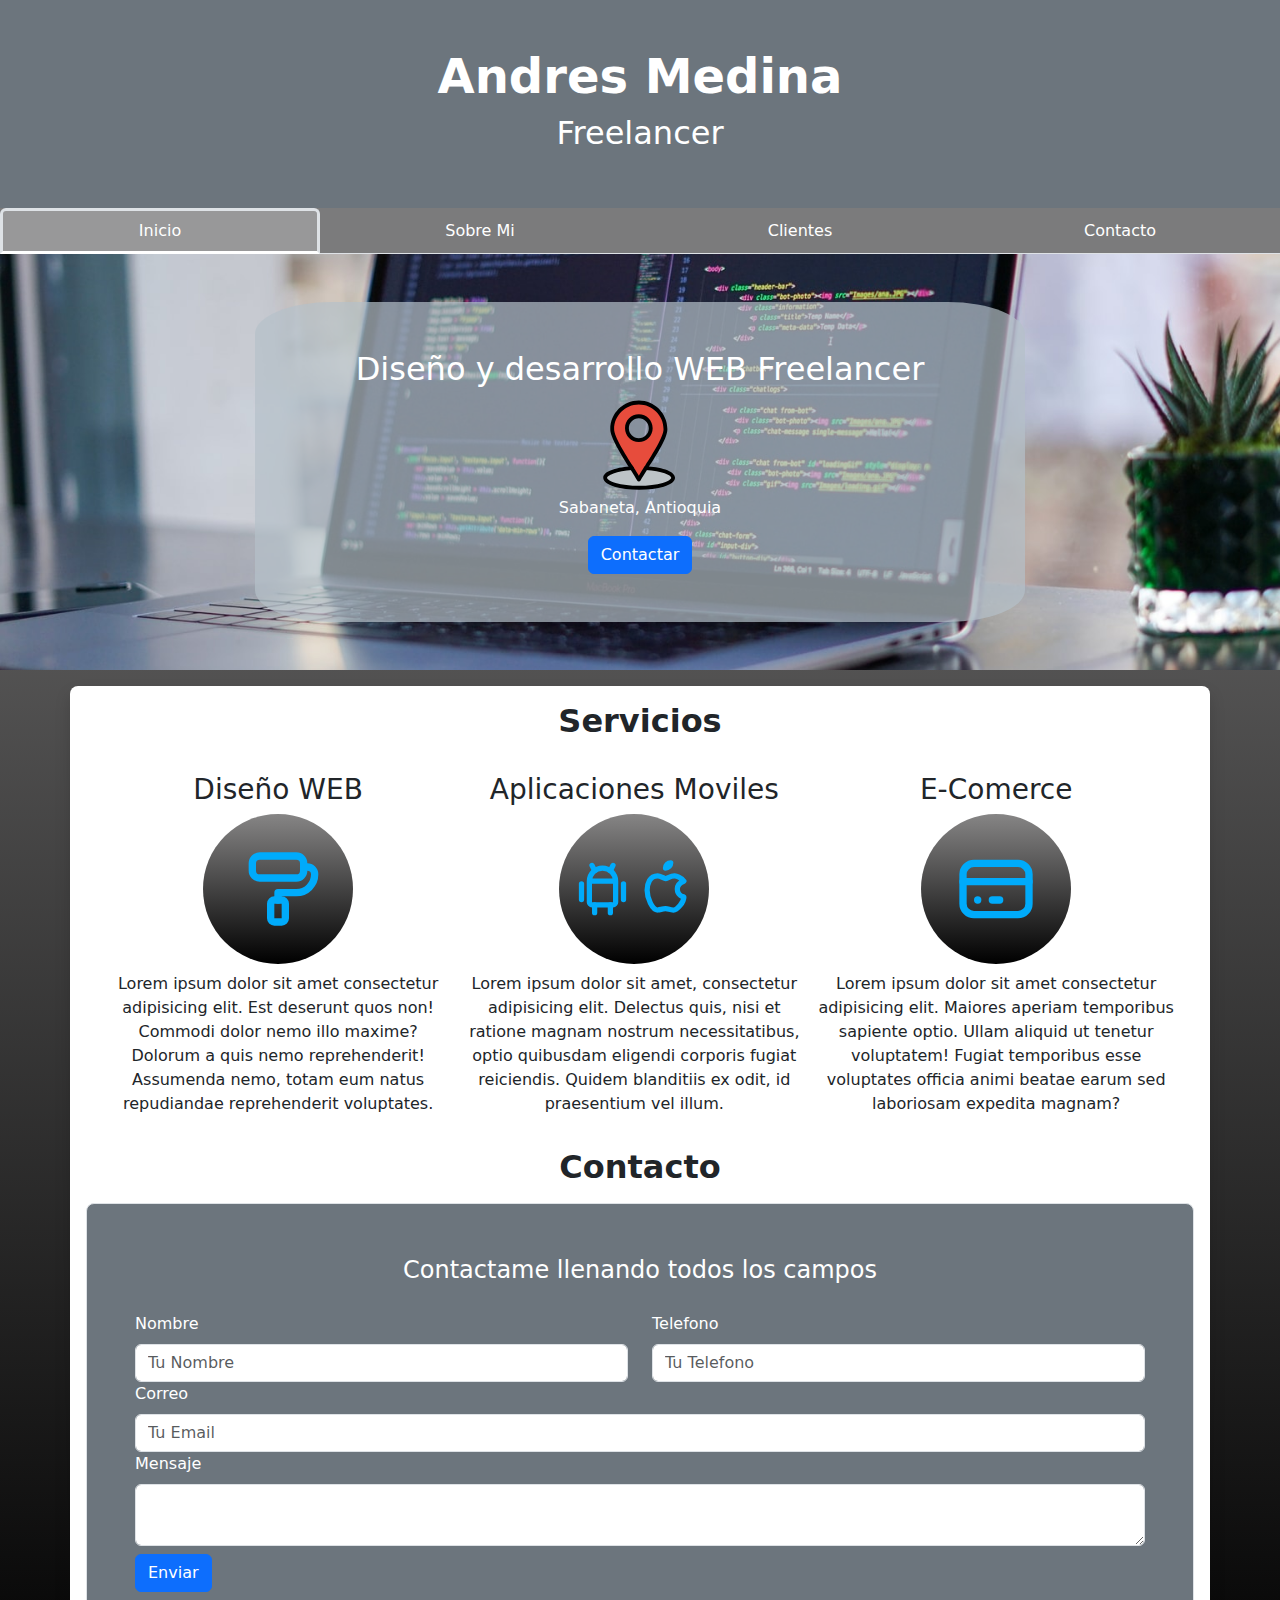
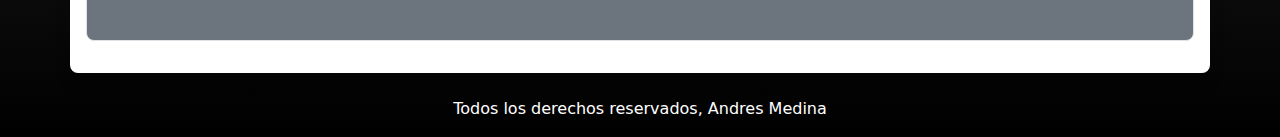
<file: index.html>
<!DOCTYPE html>
<html lang="en">
<head>
    <meta charset="UTF-8">
    <meta http-equiv="X-UA-Compatible" content="IE=edge">
    <meta name="viewport" content="width=device-width, initial-scale=1.0">
    <link rel="stylesheet" href="style.css">
    <link href="https://cdn.jsdelivr.net/npm/bootstrap@5.1.1/dist/css/bootstrap.min.css" rel="stylesheet">
    <link href="https://cdn.jsdelivr.net/npm/bootstrap@5.1.1/dist/css/bootstrap.min.css" rel="stylesheet">
    
    <title>Diseñador freelancer</title>
</head>
<body class="ntr">
    <div>
    <header class="p-5 bg-secondary text-white text-center">

        <h1><strong>Andres Medina </strong></h1>
        <h2>Freelancer</h2>

    </header>
    
    
    <ul  class=" nav nav-tabs nav-justified sticky-top">
  
        <li class="nav-item ">
          <a href="index.html" id="nav-bottoms" class=" nav-link  text-white active  " href="#">Inicio</a>
        </li>
        <li class="nav-item ">
        <a href="index.html" id="nav-bottoms"  class="nav-link  text-white  " href="#">Sobre Mi</a>
        </li>
        <li class="nav-item">
        <a href="index.html" id="nav-bottoms"  class=" nav-link text-white" href="#">Clientes</a>
        </li>
        <li class="nav-item">
        <a href="./nosotros.html" id="nav-bottoms"  class=" nav-link  text-white " href="#">Contacto</a>
        </li>
      </ul>

    <section id="section_init" class="container-fluid p-5 text-center">

        <div class="container-md p-5" >           
           
            <h2 class=" text-white" >Diseño y desarrollo WEB Freelancer</h2>           
            <g id="Layer_1"/></svg>
            <svg style="enable-background:new 0 0 521 521;" version="1.1" viewBox="0 0 521 521" xml:space="preserve" xmlns="http://www.w3.org/2000/svg" xmlns:xlink="http://www.w3.org/1999/xlink"><g id="_x32_1_x2C__Location_x2C__map_x2C__pin_x2C__mark_x2C__navigation"><g><path d="M290.61,375.83c81.2,4.67,142.41,25.54,142.41,50.57c0,28.45-79.23,51.54-177.02,51.54    c-97.76,0-177.02-23.09-177.02-51.54c0-24.74,59.8-45.39,139.57-50.41c14.51,23.1,27.37,43.69,35.88,59.03    C263.23,419.14,276.15,398.61,290.61,375.83z" style="fill:#BDC3C7;"/><path d="M254.43,34.06c76.61,0,138.72,62.11,138.72,138.74c0,43.25-58.45,133.59-102.54,203.03    c-14.46,22.78-27.38,43.31-36.18,59.19c-8.51-15.34-21.37-35.93-35.88-59.03C174.69,306.2,115.69,213.42,115.69,172.8    C115.69,96.17,177.8,34.06,254.43,34.06z M316.41,167.57c0-34.16-27.84-62.01-61.98-62.01c-34.16,0-62,27.85-62,62.01    c0,34.14,27.84,61.98,62,61.98C288.57,229.55,316.41,201.71,316.41,167.57z" style="fill:#E74C3C;"/><path d="M256,487.94c-48.195,0-93.641-5.505-127.966-15.5C89.4,461.189,68.98,445.269,68.98,426.4    c0-37.657,80.234-56.067,148.942-60.391c5.499-0.356,10.262,3.84,10.608,9.353c0.347,5.512-3.84,10.262-9.353,10.608    c-38.04,2.394-72.477,8.52-96.969,17.249C97.683,411.961,88.98,421.17,88.98,426.4c0,5.139,9.403,16.574,44.646,26.837    c32.558,9.481,76.018,14.703,122.374,14.703c46.367,0,89.831-5.222,122.385-14.703c35.234-10.262,44.635-21.697,44.635-26.837    c0-13.463-47.356-35.662-132.984-40.587c-5.514-0.317-9.727-5.044-9.409-10.558c0.317-5.514,5.03-9.744,10.558-9.409    c70.043,4.028,151.836,22.304,151.836,60.554c0,18.87-20.417,34.79-59.042,46.04C349.657,482.435,304.207,487.94,256,487.94z"/><path d="M254.43,445.019c-3.634,0-6.981-1.971-8.745-5.148c-8.264-14.896-21.014-35.335-35.604-58.562l0.001,0.002l-3.384-5.384    C161.697,304.348,105.69,215.266,105.69,172.8c0-82.016,66.725-148.74,148.74-148.74c82.004,0,148.72,66.724,148.72,148.74    c0,44.584-52.718,127.539-99.231,200.729l-4.867,7.661c-14.474,22.802-27.164,42.956-35.875,58.676    c-1.762,3.18-5.109,5.152-8.744,5.153C254.432,445.019,254.431,445.019,254.43,445.019z M254.43,44.06    c-70.988,0-128.74,57.752-128.74,128.74c0,36.702,56.607,126.74,97.94,192.483l3.386,5.386c0,0.001,0.001,0.002,0.001,0.002    c10.663,16.975,19.905,31.758,27.414,44.363c7.845-13.144,17.339-28.185,27.735-44.563l4.872-7.669    C327.6,298.977,383.15,211.566,383.15,172.8C383.15,101.812,325.406,44.06,254.43,44.06z"/><path d="M254.43,239.55c-39.701,0-72-32.29-72-71.98c0-39.707,32.299-72.01,72-72.01c39.69,0,71.98,32.303,71.98,72.01    C326.41,207.26,294.12,239.55,254.43,239.55z M254.43,115.56c-28.673,0-52,23.332-52,52.01c0,28.662,23.327,51.98,52,51.98    c28.662,0,51.98-23.318,51.98-51.98C306.41,138.891,283.092,115.56,254.43,115.56z"/></g></g><g id="Layer_1"/></svg>
            <p class=" text-white">Sabaneta, Antioquia</p>
            <a href="https://www.w3schools.com/bootstrap5/bootstrap_buttons.php" class="btn btn-primary" target="_blank" >Contactar</a>
        </div>
    </section>
   

    <main class="cont-principal container p-1  shadow p-3 mb-4 my-3 bg-white rounded-3 ">

        <h2 class="mb-4 text-center"><strong>Servicios</strong> </h2>
        <div  class="container text-center d-md-flex flex-md-roww justify-content-between">
        <section class="m-2">
           <h3>Diseño WEB</h3>
           <div class="container justify-content-center d-flex align-items-center iconos-servicio rounded-circle">
            <svg xmlns="http://www.w3.org/2000/svg" class="icon icon-tabler icon-tabler-paint" width="88" height="88" viewBox="0 0 24 24" stroke-width="2" stroke="#00abfb" fill="none" stroke-linecap="round" stroke-linejoin="round">
                <path stroke="none" d="M0 0h24v24H0z" fill="none"/>
                <rect x="5" y="3" width="14" height="6" rx="2" />
                <path d="M19 6h1a2 2 0 0 1 2 2a5 5 0 0 1 -5 5l-5 0v2" />
                <rect x="10" y="15" width="4" height="6" rx="1" />
              </svg>
            </div>            
            <p class="my-2">Lorem ipsum dolor sit amet consectetur adipisicing elit. Est deserunt quos non! Commodi dolor nemo illo maxime? Dolorum a quis nemo reprehenderit! Assumenda nemo, totam eum natus repudiandae reprehenderit voluptates.</p>
        </section>

        <section class="m-2">
            <h3>Aplicaciones Moviles</h3>
            <div class="container justify-content-center d-flex align-items-center iconos-servicio rounded-circle">
                <svg xmlns="http://www.w3.org/2000/svg" class="icon icon-tabler icon-tabler-brand-android" width="88" height="88" viewBox="0 0 24 24" stroke-width="2" stroke="#00abfb" fill="none" stroke-linecap="round" stroke-linejoin="round">
                <path stroke="none" d="M0 0h24v24H0z" fill="none"/>
                <line x1="4" y1="10" x2="4" y2="16" />
                <line x1="20" y1="10" x2="20" y2="16" />
                <path d="M7 9h10v8a1 1 0 0 1 -1 1h-8a1 1 0 0 1 -1 -1v-8a5 5 0 0 1 10 0" />
                <line x1="8" y1="3" x2="9" y2="5" />
                <line x1="16" y1="3" x2="15" y2="5" />
                <line x1="9" y1="18" x2="9" y2="21" />
                <line x1="15" y1="18" x2="15" y2="21" />
                 </svg>
                <svg xmlns="http://www.w3.org/2000/svg" class="icon icon-tabler icon-tabler-brand-apple" width="88" height="88" viewBox="0 0 24 24" stroke-width="2" stroke="#00abfb" fill="none" stroke-linecap="round" stroke-linejoin="round">
                <path stroke="none" d="M0 0h24v24H0z" fill="none"/>
                <path d="M9 7c-3 0 -4 3 -4 5.5c0 3 2 7.5 4 7.5c1.088 -.046 1.679 -.5 3 -.5c1.312 0 1.5 .5 3 .5s4 -3 4 -5c-.028 -.01 -2.472 -.403 -2.5 -3c-.019 -2.17 2.416 -2.954 2.5 -3c-1.023 -1.492 -2.951 -1.963 -3.5 -2c-1.433 -.111 -2.83 1 -3.5 1c-.68 0 -1.9 -1 -3 -1z" />
                <path d="M12 4a2 2 0 0 0 2 -2a2 2 0 0 0 -2 2" />
              </svg>
            </div>
            <p class="my-2">Lorem ipsum dolor sit amet, consectetur adipisicing elit. Delectus quis, nisi et ratione magnam nostrum necessitatibus, optio quibusdam eligendi corporis fugiat reiciendis. Quidem blanditiis ex odit, id praesentium vel illum.</p>            
        </section>

        <section class="m-2">
            <h3>E-Comerce</h3>
            <div class="container justify-content-center d-flex align-items-center iconos-servicio rounded-circle">
            <svg xmlns="http://www.w3.org/2000/svg" class="icon icon-tabler icon-tabler-credit-card" width="88" height="88" viewBox="0 0 24 24" stroke-width="2" stroke="#00abfb" fill="none" stroke-linecap="round" stroke-linejoin="round">
                <path stroke="none" d="M0 0h24v24H0z" fill="none"/>
                <rect x="3" y="5" width="18" height="14" rx="3" />
                <line x1="3" y1="10" x2="21" y2="10" />
                <line x1="7" y1="15" x2="7.01" y2="15" />
                <line x1="11" y1="15" x2="13" y2="15" />
              </svg>
            </div>
            <p class="my-2">Lorem ipsum dolor sit amet consectetur adipisicing elit. Maiores aperiam temporibus sapiente optio. Ullam aliquid ut tenetur voluptatem! Fugiat temporibus esse voluptates officia animi beatae earum sed laboriosam expedita magnam?</p>             
        </section>
    </div>    
    

    <section class="formulario">
        <h2 class="text-center mt-3"><strong>Contacto</strong></h2> 
        <form action=""  class="container p-5 my-3 border rounded-3  bg-secondary text-white">

            <fieldset>
                <legend class="text-center mb-4">Contactame llenando todos los campos</legend>

                <div class="form-mq row">

                    <div class="col">
                        <label for="" class="form-label">Nombre</label>
                        <input type="text" class="form-control" name="" id="" placeholder="Tu Nombre">  
                    </div>

                    <div class="col">
                        <label for="" class="form-label">Telefono</label>
                        <input type="tel" class="form-control" name="" id="" placeholder="Tu Telefono">
                    </div> 
                     
                 </div>           

                <div>
                    <label for="" class="form-label">Correo</label>
                    <input type="text" class="form-control" name="" id="" placeholder="Tu Email"> 
                </div>

                <div>
                    <label for="" class="form-label">Mensaje</label>
                    <textarea name="" class="form-control" id="" cols="20" rows="0"></textarea>
                </div>

                <div class="form-mq-btn-cont mt-2">
                    <button type="submit" class="form-mq-btn btn btn-primary">Enviar</button>
                </div>         
                
            </fieldset>

        </form>

    </section>

</main>

        <footer class="text-center text-white">

            <p>Todos los derechos reservados, Andres Medina</p>

        </footer>  
        
    </div>
</body>
</html>
</file>
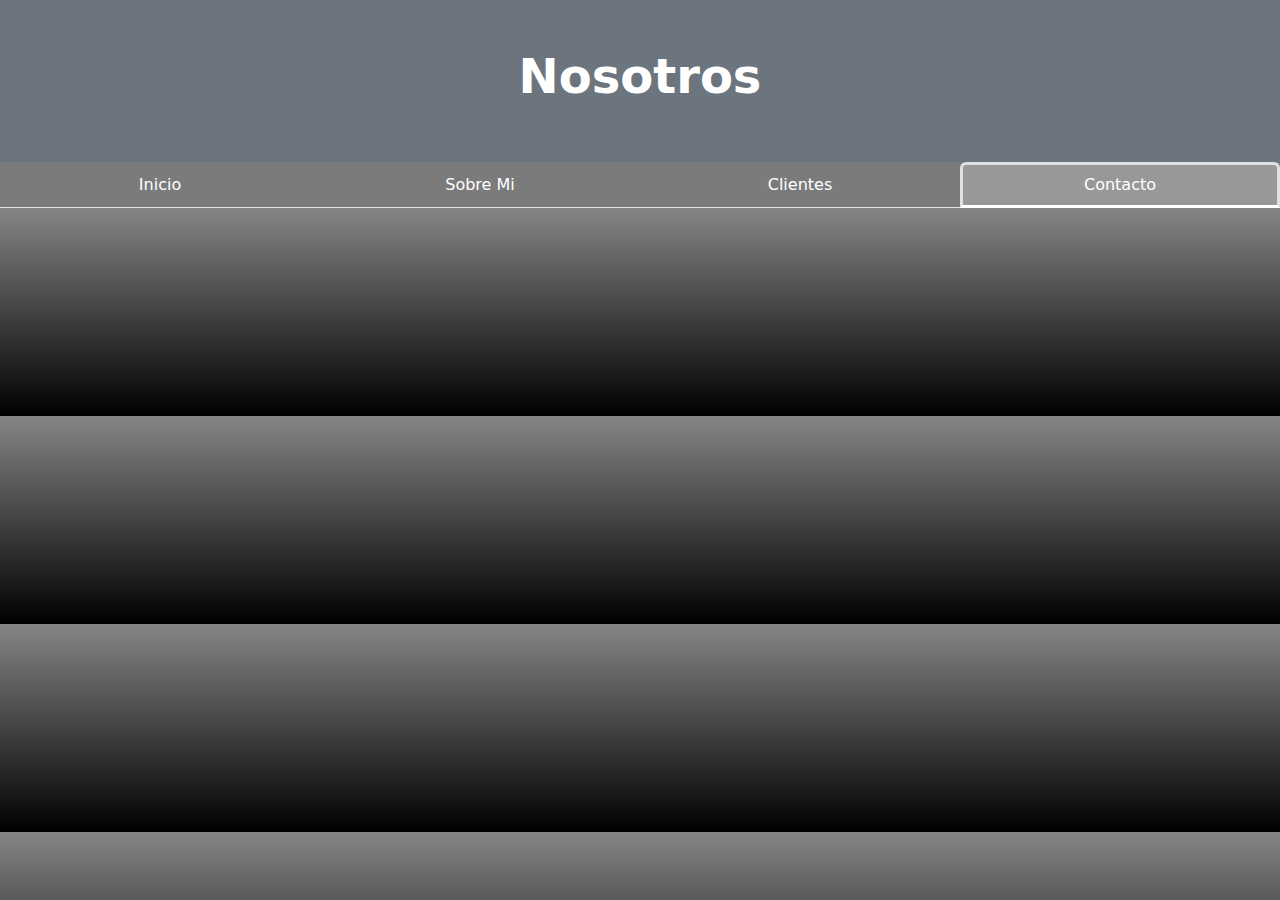
<file: nosotros.html>
<!DOCTYPE html>
<html lang="en">
<head>
    <meta charset="UTF-8">
    <meta http-equiv="X-UA-Compatible" content="IE=edge">
    <meta name="viewport" content="width=device-width, initial-scale=1.0">
    <link rel="stylesheet" href="style.css">
    <link href="https://cdn.jsdelivr.net/npm/bootstrap@5.1.1/dist/css/bootstrap.min.css" rel="stylesheet">
    <link href="https://cdn.jsdelivr.net/npm/bootstrap@5.1.1/dist/css/bootstrap.min.css" rel="stylesheet">
    <title>Document</title>
</head>
<body class="ntr">

  <header class="p-5 bg-secondary text-white text-center">

    <h1><strong>Nosotros</strong></h1>
    

</header>

    <ul  class=" nav nav-tabs nav-justified">
      <li class="nav-item ">
        <a href="index.html" id="nav-bottoms" class=" nav-link  text-white   " href="#">Inicio</a>
      </li>
      <li class="nav-item ">
      <a href="index.html" id="nav-bottoms"  class="nav-link  text-white  " href="#">Sobre Mi</a>
      </li>
      <li class="nav-item">
      <a href="index.html" id="nav-bottoms"  class=" nav-link text-white" href="#">Clientes</a>
      </li>
      <li class="nav-item">
      <a href="./nosotros.html" id="nav-bottoms"  class=" nav-link  text-white active " href="#">Contacto</a>
      </li>
    </ul>
    
</body>
</html>
</file>
<file: style.css>
.ntr{  
  background-image: linear-gradient(to top, black 0%,rgb(134, 133, 133) 100%);
}

/* html{
  scroll-snap-type: y mandatory;
}

header,
.cont-principal,
.formulario{
  scroll-snap-align: center;
  scroll-snap-stop: always;
} */

.nav-tabs .nav-link {     
      border: 3px solid transparent;      
      border-top-style: solid;
      border-top-width: 3px !important;     
      border-right-style: solid;
      border-right-width: 3px !important;     
      border-bottom-style: solid;
      border-bottom-width: 3px !important;      
      border-left-style: solid;
      border-left-width: 3px !important;
      border-image-outset: 0;
      border-image-repeat: stretch;
      border-image-slice: 100%;
      border-image-source: none;
      border-image-width: 1; 
}

#section_init {
  background-image: url(./img/cuantos-lenguajes-de-programacion-existen.jpg);
  background-position: static;  
  background-attachment: fixed;
  background-size:cover;    
}

#section_init div {
    background-color: rgba(181, 192, 201, 0.7);  
    max-width: 770px;
    border-radius: 10%;
}

#section_init svg {
  max-width: 100px;
}

header h1{  
  font-size: 3rem ;  
}

.nav-tabs{
  background-color: rgb(123, 123, 124);
  color: aliceblue;
}

.active{
  background-color: rgba(160, 160, 161, 0.781) !important;
}

@media  (max-width: 490px) {
  .nav-tabs{    
    flex-direction: column;
    position: relative !important;
  }
  #section_init .btn{
    width: 90%;
  }
} 

@media  (max-width: 790px) {
  .cont-principal{
    background-color: red !important;
    display: flex;
    flex-direction: column !important;
  }
  .form-mq{
    flex-direction: column;
  }
  .form-mq-btn{
    width: 70%;     
  }
  .form-mq-btn-cont{
    display: flex;
    justify-content: center;    
  }
} 

.iconos-servicio{  
  width: 150px !important;
  height: 150px !important;
  background-image: linear-gradient(to top, rgb(0, 0, 0) 0%,rgb(134, 133, 133) 100%);
}
</file>
